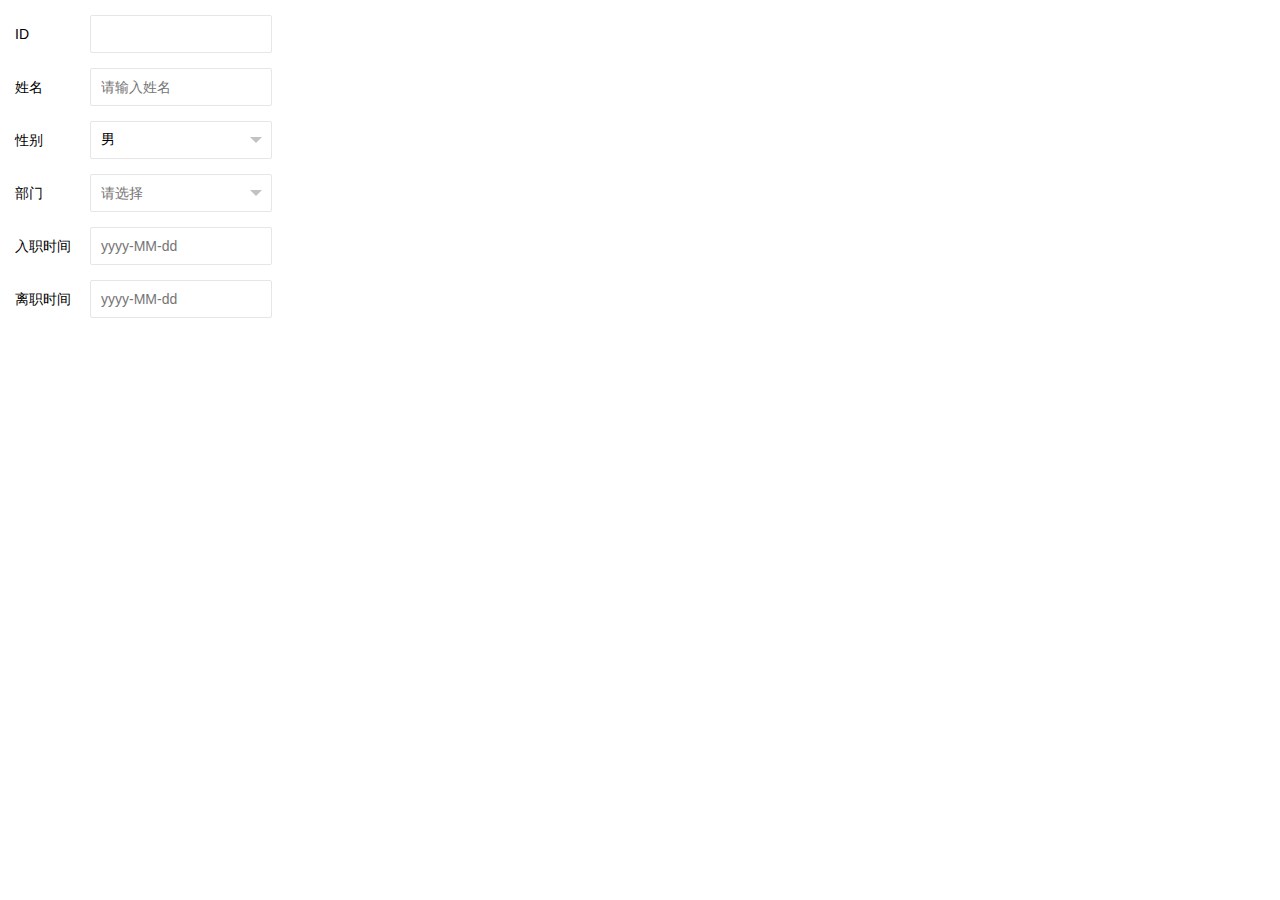
<file: html/iframes/company/check-layer.html>
<!DOCTYPE html>
<html lang="en">
    <head>
        <meta charset="UTF-8">
        <meta name="viewport" content="width=device-width, initial-scale=1.0">
        <meta http-equiv="X-UA-Compatible" content="ie=edge">
        <title>查看弹窗</title>
        <link rel="stylesheet" href="../../../resource/css/reset.css">
        <link rel="stylesheet" href="../../../resource/layui/css/layui.css" media="all">
        <link rel="stylesheet" href="../../../resource/css/company/check-layer.css">
    </head>
    <body>
        <div class="check-panl">
            <ul class="person-detail">
                <li class="person-id">
                    <div class="text-box">
                        <label class="layui-form-label">ID</label>
                        <div class="layui-input-block">
                          <input type="text" name="id" lay-verify="title" autocomplete="off" class="layui-input person-id">
                        </div>
                    </div>
                </li>
                <li class="person-name">
                    <div class="text-box">
                        <label class="layui-form-label">姓名</label>
                        <div class="layui-input-block">
                          <input type="text" name="personName" lay-verify="required" autocomplete="off" class="layui-input person-name" placeholder="请输入姓名" disabled>
                        </div>
                    </div>
                </li>
                <li class="person-sex">
                    <form class="layui-form" action="">
                        <div class="layui-form-item text-box">
                            <label class="layui-form-label">性别</label>
                            <div class="layui-input-block">
                                <select name="interest" lay-filter="aihao">
                                    <option value="0">男</option>
                                    <option value="1">女</option>
                                </select>
                            </div>
                        </div>
                    </form> 
                </li>
                <li class="person-deplt">
                    <form class="layui-form" action="">
                        <div class="layui-form-item text-box">
                            <label class="layui-form-label">部门</label>
                            <div class="layui-input-block">
                                <select name="interest" lay-filter="aihao" class="person-section">
                                    <option value=""></option>
                                    <option value="1">人事部</option>
                                    <option value="2">经理部</option>
                                    <option value="3">市场部</option>
                                    <option value="4">运营部</option>
                                    <option value="5">产品部</option>
                                    <option value="6">研发部</option>
                                </select>
                            </div>
                        </div>
                    </form>
                </li>
                <li class="person-inDate">
                    <div class="layui-form text-box">
                        <div class="layui-inline">
                            <label class="layui-form-label">入职时间</label>
                            <div class="layui-input-inline">
                                <input type="text" class="layui-input person-inTime" id="test1-1" placeholder="yyyy-MM-dd">
                            </div>
                        </div>
                    </div>
                </li>
                <li class="person-outDate">
                    <div class="layui-form text-box">
                        <div class="layui-inline">
                            <label class="layui-form-label">离职时间</label>
                            <div class="layui-input-inline">
                                <input type="text" class="layui-input person-outTime" id="test1-2" placeholder="yyyy-MM-dd">
                            </div>
                        </div>                    
                    </div>
                </li>
            </ul>
        </div>
    </body>
    <script type="text/javascript" src="../../../resource/js/jQuery/jquery.min.js"></script>
    <script type="text/javascript" src="../../../resource/layui/layui.js"></script>
    <script type="text/javascript" src="../../../resource/js/company/check-layer.js"></script>
</html>
</file>
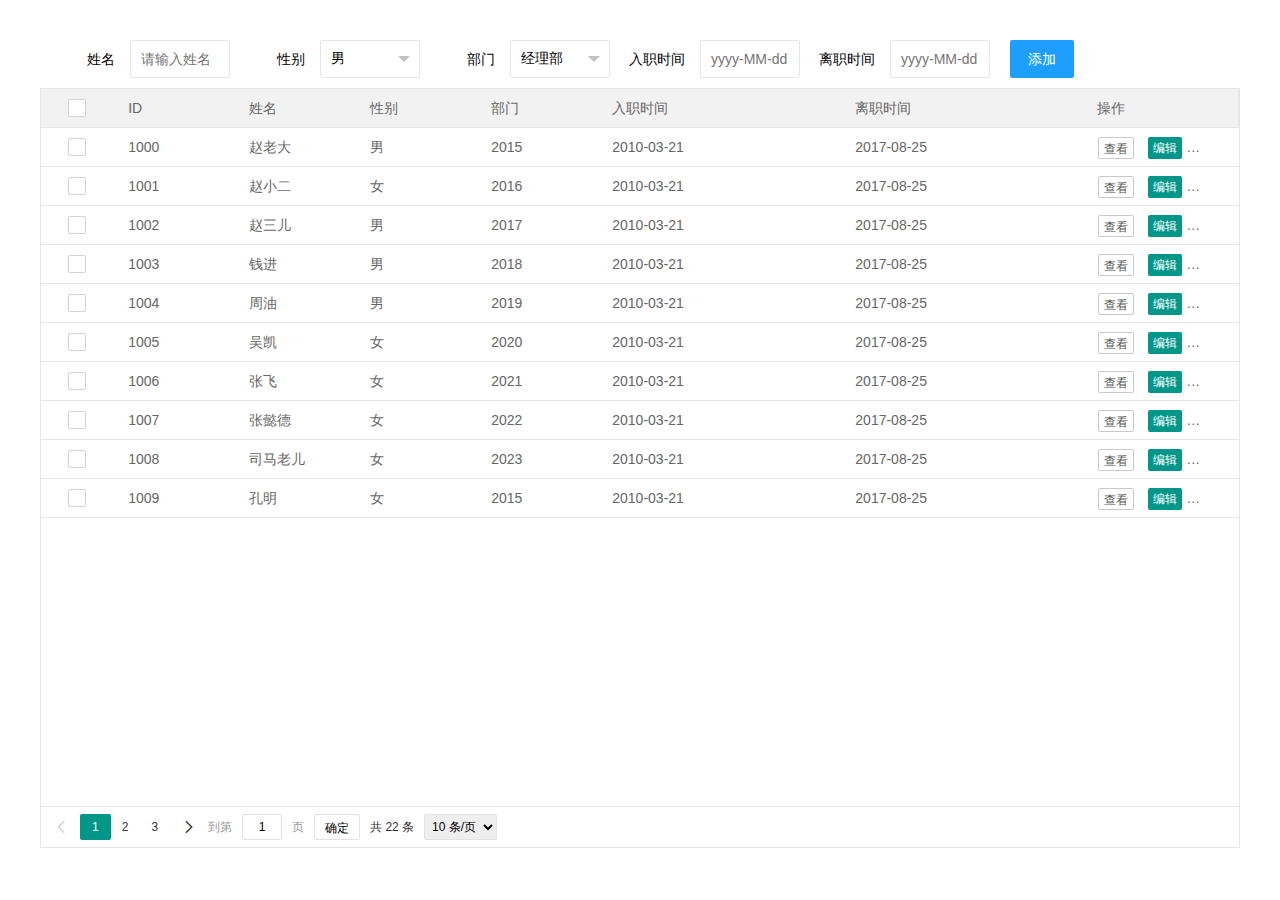
<file: html/iframes/company/workers.html>
<!DOCTYPE html>
<html lang="en">
    <head>
        <meta charset="UTF-8">
        <meta name="viewport" content="width=device-width, initial-scale=1.0">
        <meta http-equiv="X-UA-Compatible" content="ie=edge">
        <title>员工管理</title>
        <link rel="stylesheet" href="../../../resource/css/reset.css">
        <link rel="stylesheet" href="../../../resource/layui/css/layui.css" media="all">
        <link rel="stylesheet" href="../../../resource/css/company/workers.css">
        
    </head>
    <body>
        <div class="main">
            <!-- 顶部搜索和输入框 -->
            <div class="search-nav">
                <div class="layui-form">
                    <div class="text-box">
                        <label class="layui-form-label">姓名</label>
                        <div class="layui-input-block">
                          <input type="text" name="title" lay-verify="title" autocomplete="off" placeholder="请输入姓名" class="layui-input">
                        </div>
                    </div>
                    <div class="text-box">
                        <label class="layui-form-label">性别</label>
                        <div class="layui-input-block">
                            <select name="interest" lay-filter="aihao">
                                <option value="0">男</option>
                                <option value="1">女</option>
                            </select>
                        </div>
                    </div>                    
                    <div class="text-box">
                        <label class="layui-form-label">部门</label>
                        <div class="layui-input-block">
                            <select name="interest" lay-filter="aihao">
                                <option value=""></option>
                                <option value="0">人事部</option>
                                <option value="1" selected="">经理部</option>
                                <option value="2">市场部</option>
                                <option value="3">运营部</option>
                                <option value="4">产品部</option>
                                <option value="5">研发部</option>
                            </select>
                        </div>
                    </div>
                    <div class="text-box">
                      <div class="layui-inline">
                        <label class="layui-form-label">入职时间</label>
                        <div class="layui-input-inline">
                          <input type="text" class="layui-input" id="test1-1" placeholder="yyyy-MM-dd">
                        </div>
                      </div>
                    </div>
                    <div class="text-box">
                        <div class="layui-inline">
                            <label class="layui-form-label">离职时间</label>
                            <div class="layui-input-inline">
                                <input type="text" class="layui-input" id="test1-2" placeholder="yyyy-MM-dd">
                            </div>
                        </div>                    
                    </div>
                </div>
                <button class="layui-btn layui-btn-normal text-box">添加</button>         
            </div>
            <!-- 下面的内容，数据表格 -->
            <div class="table-box">
                <table class="layui-hide" id="test" lay-filter="demo"></table>
            </div>
        </div>
    </body>
    <script type="text/javascript" src="../../../resource/js/jQuery/jquery.min.js"></script>
    <script type="text/javascript" src="../../../resource/layui/layui.js"></script>
    <script type="text/javascript" src="../../../resource/js/company/workers.js"></script>
	<script type="text/html" id="titleTpr">
        <a class="layui-btn layui-btn-primary layui-btn-xs" lay-event="detail">查看</a>
        <a class="layui-btn layui-btn-xs" lay-event="edit">编辑</a>
        <a class="layui-btn layui-btn-danger layui-btn-xs" lay-event="del">删除</a>
	</script> 
</html>
</file>
<file: resource/layui/css/layui.css>
/** layui-v2.3.0 MIT License By https://www.layui.com */
 .layui-inline,img{display:inline-block;vertical-align:middle}.layui-rate,li{list-style:none}h1,h2,h3,h4,h5,h6{font-weight:400}.layui-edge,.layui-header,.layui-inline,.layui-main{position:relative}.layui-btn,.layui-edge,.layui-inline,img{vertical-align:middle}.layui-btn,.layui-disabled,.layui-icon,.layui-unselect{-webkit-user-select:none;-ms-user-select:none;-moz-user-select:none}blockquote,body,button,dd,div,dl,dt,form,h1,h2,h3,h4,h5,h6,input,li,ol,p,pre,td,textarea,th,ul{margin:0;padding:0;-webkit-tap-highlight-color:rgba(0,0,0,0)}a:active,a:hover{outline:0}img{border:none}table{border-collapse:collapse;border-spacing:0}h4,h5,h6{font-size:100%}button,input,optgroup,option,select,textarea{font-family:inherit;font-size:inherit;font-style:inherit;font-weight:inherit;outline:0}pre{white-space:pre-wrap;white-space:-moz-pre-wrap;white-space:-pre-wrap;white-space:-o-pre-wrap;word-wrap:break-word}body{line-height:24px;font:14px Helvetica Neue,Helvetica,PingFang SC,\5FAE\8F6F\96C5\9ED1,Tahoma,Arial,sans-serif}hr{height:1px;margin:10px 0;border:0;clear:both}a{color:#333;text-decoration:none}a:hover{color:#777}a cite{font-style:normal;*cursor:pointer}.layui-border-box,.layui-border-box *{box-sizing:border-box}.layui-box,.layui-box *{box-sizing:content-box}.layui-clear{clear:both;*zoom:1}.layui-clear:after{content:'\20';clear:both;*zoom:1;display:block;height:0}.layui-inline{*display:inline;*zoom:1}.layui-edge{display:inline-block;width:0;height:0;border-width:6px;border-style:dashed;border-color:transparent;overflow:hidden}.layui-edge-top{top:-4px;border-bottom-color:#999;border-bottom-style:solid}.layui-edge-right{border-left-color:#999;border-left-style:solid}.layui-edge-bottom{top:2px;border-top-color:#999;border-top-style:solid}.layui-edge-left{border-right-color:#999;border-right-style:solid}.layui-elip{text-overflow:ellipsis;overflow:hidden;white-space:nowrap}.layui-disabled,.layui-disabled:hover{color:#d2d2d2!important;cursor:not-allowed!important}.layui-circle{border-radius:100%}.layui-show{display:block!important}.layui-hide{display:none!important}@font-face{font-family:layui-icon;src:url(../font/iconfont.eot?v=230);src:url(../font/iconfont.eot?v=230#iefix) format('embedded-opentype'),url(../font/iconfont.svg?v=230#iconfont) format('svg'),url(../font/iconfont.woff?v=230) format('woff'),url(../font/iconfont.ttf?v=230) format('truetype')}.layui-icon{font-family:layui-icon!important;font-size:16px;font-style:normal;-webkit-font-smoothing:antialiased;-moz-osx-font-smoothing:grayscale}.layui-icon-reply-fill:before{content:"\e611"}.layui-icon-set-fill:before{content:"\e614"}.layui-icon-menu-fill:before{content:"\e60f"}.layui-icon-search:before{content:"\e615"}.layui-icon-share:before{content:"\e641"}.layui-icon-set-sm:before{content:"\e620"}.layui-icon-engine:before{content:"\e628"}.layui-icon-close:before{content:"\1006"}.layui-icon-close-fill:before{content:"\1007"}.layui-icon-chart-screen:before{content:"\e629"}.layui-icon-star:before{content:"\e600"}.layui-icon-circle-dot:before{content:"\e617"}.layui-icon-chat:before{content:"\e606"}.layui-icon-release:before{content:"\e609"}.layui-icon-list:before{content:"\e60a"}.layui-icon-chart:before{content:"\e62c"}.layui-icon-ok-circle:before{content:"\1005"}.layui-icon-layim-theme:before{content:"\e61b"}.layui-icon-table:before{content:"\e62d"}.layui-icon-right:before{content:"\e602"}.layui-icon-left:before{content:"\e603"}.layui-icon-cart-simple:before{content:"\e698"}.layui-icon-face-cry:before{content:"\e69c"}.layui-icon-face-smile:before{content:"\e6af"}.layui-icon-survey:before{content:"\e6b2"}.layui-icon-tree:before{content:"\e62e"}.layui-icon-upload-circle:before{content:"\e62f"}.layui-icon-add-circle:before{content:"\e61f"}.layui-icon-download-circle:before{content:"\e601"}.layui-icon-templeate-1:before{content:"\e630"}.layui-icon-util:before{content:"\e631"}.layui-icon-face-surprised:before{content:"\e664"}.layui-icon-edit:before{content:"\e642"}.layui-icon-speaker:before{content:"\e645"}.layui-icon-down:before{content:"\e61a"}.layui-icon-file:before{content:"\e621"}.layui-icon-layouts:before{content:"\e632"}.layui-icon-rate-half:before{content:"\e6c9"}.layui-icon-add-circle-fine:before{content:"\e608"}.layui-icon-prev-circle:before{content:"\e633"}.layui-icon-read:before{content:"\e705"}.layui-icon-404:before{content:"\e61c"}.layui-icon-carousel:before{content:"\e634"}.layui-icon-help:before{content:"\e607"}.layui-icon-code-circle:before{content:"\e635"}.layui-icon-water:before{content:"\e636"}.layui-icon-username:before{content:"\e66f"}.layui-icon-find-fill:before{content:"\e670"}.layui-icon-about:before{content:"\e60b"}.layui-icon-location:before{content:"\e715"}.layui-icon-up:before{content:"\e619"}.layui-icon-pause:before{content:"\e651"}.layui-icon-date:before{content:"\e637"}.layui-icon-layim-uploadfile:before{content:"\e61d"}.layui-icon-delete:before{content:"\e640"}.layui-icon-play:before{content:"\e652"}.layui-icon-top:before{content:"\e604"}.layui-icon-friends:before{content:"\e612"}.layui-icon-refresh-3:before{content:"\e9aa"}.layui-icon-ok:before{content:"\e605"}.layui-icon-layer:before{content:"\e638"}.layui-icon-face-smile-fine:before{content:"\e60c"}.layui-icon-dollar:before{content:"\e659"}.layui-icon-group:before{content:"\e613"}.layui-icon-layim-download:before{content:"\e61e"}.layui-icon-picture-fine:before{content:"\e60d"}.layui-icon-link:before{content:"\e64c"}.layui-icon-diamond:before{content:"\e735"}.layui-icon-log:before{content:"\e60e"}.layui-icon-rate-solid:before{content:"\e67a"}.layui-icon-fonts-del:before{content:"\e64f"}.layui-icon-unlink:before{content:"\e64d"}.layui-icon-fonts-clear:before{content:"\e639"}.layui-icon-triangle-r:before{content:"\e623"}.layui-icon-circle:before{content:"\e63f"}.layui-icon-radio:before{content:"\e643"}.layui-icon-align-center:before{content:"\e647"}.layui-icon-align-right:before{content:"\e648"}.layui-icon-align-left:before{content:"\e649"}.layui-icon-loading-1:before{content:"\e63e"}.layui-icon-return:before{content:"\e65c"}.layui-icon-fonts-strong:before{content:"\e62b"}.layui-icon-upload:before{content:"\e67c"}.layui-icon-dialogue:before{content:"\e63a"}.layui-icon-video:before{content:"\e6ed"}.layui-icon-headset:before{content:"\e6fc"}.layui-icon-cellphone-fine:before{content:"\e63b"}.layui-icon-add-1:before{content:"\e654"}.layui-icon-face-smile-b:before{content:"\e650"}.layui-icon-fonts-html:before{content:"\e64b"}.layui-icon-form:before{content:"\e63c"}.layui-icon-cart:before{content:"\e657"}.layui-icon-camera-fill:before{content:"\e65d"}.layui-icon-tabs:before{content:"\e62a"}.layui-icon-fonts-code:before{content:"\e64e"}.layui-icon-fire:before{content:"\e756"}.layui-icon-set:before{content:"\e716"}.layui-icon-fonts-u:before{content:"\e646"}.layui-icon-triangle-d:before{content:"\e625"}.layui-icon-tips:before{content:"\e702"}.layui-icon-picture:before{content:"\e64a"}.layui-icon-more-vertical:before{content:"\e671"}.layui-icon-flag:before{content:"\e66c"}.layui-icon-loading:before{content:"\e63d"}.layui-icon-fonts-i:before{content:"\e644"}.layui-icon-refresh-1:before{content:"\e666"}.layui-icon-rmb:before{content:"\e65e"}.layui-icon-home:before{content:"\e68e"}.layui-icon-user:before{content:"\e770"}.layui-icon-notice:before{content:"\e667"}.layui-icon-login-weibo:before{content:"\e675"}.layui-icon-voice:before{content:"\e688"}.layui-icon-upload-drag:before{content:"\e681"}.layui-icon-login-qq:before{content:"\e676"}.layui-icon-snowflake:before{content:"\e6b1"}.layui-icon-file-b:before{content:"\e655"}.layui-icon-template:before{content:"\e663"}.layui-icon-auz:before{content:"\e672"}.layui-icon-console:before{content:"\e665"}.layui-icon-app:before{content:"\e653"}.layui-icon-prev:before{content:"\e65a"}.layui-icon-website:before{content:"\e7ae"}.layui-icon-next:before{content:"\e65b"}.layui-icon-component:before{content:"\e857"}.layui-icon-more:before{content:"\e65f"}.layui-icon-login-wechat:before{content:"\e677"}.layui-icon-shrink-right:before{content:"\e668"}.layui-icon-spread-left:before{content:"\e66b"}.layui-icon-camera:before{content:"\e660"}.layui-icon-note:before{content:"\e66e"}.layui-icon-refresh:before{content:"\e669"}.layui-icon-female:before{content:"\e661"}.layui-icon-male:before{content:"\e662"}.layui-icon-password:before{content:"\e673"}.layui-icon-senior:before{content:"\e674"}.layui-icon-theme:before{content:"\e66a"}.layui-icon-tread:before{content:"\e6c5"}.layui-icon-praise:before{content:"\e6c6"}.layui-icon-star-fill:before{content:"\e658"}.layui-icon-rate:before{content:"\e67b"}.layui-icon-template-1:before{content:"\e656"}.layui-icon-vercode:before{content:"\e679"}.layui-icon-cellphone:before{content:"\e678"}.layui-icon-screen-full:before{content:"\e622"}.layui-icon-screen-restore:before{content:"\e758"}.layui-main{width:1140px;margin:0 auto}.layui-header{z-index:1000;height:60px}.layui-header a:hover{transition:all .5s;-webkit-transition:all .5s}.layui-side{position:fixed;left:0;top:0;bottom:0;z-index:999;width:200px;overflow-x:hidden}.layui-side-scroll{position:relative;width:220px;height:100%;overflow-x:hidden}.layui-body{position:absolute;left:200px;right:0;top:0;bottom:0;z-index:998;width:auto;overflow:hidden;overflow-y:auto;box-sizing:border-box}.layui-layout-body{overflow:hidden}.layui-layout-admin .layui-header{background-color:#23262E}.layui-layout-admin .layui-side{top:60px;width:200px;overflow-x:hidden}.layui-layout-admin .layui-body{top:60px;bottom:44px}.layui-layout-admin .layui-main{width:auto;margin:0 15px}.layui-layout-admin .layui-footer{position:fixed;left:200px;right:0;bottom:0;height:44px;line-height:44px;padding:0 15px;background-color:#eee}.layui-layout-admin .layui-logo{position:absolute;left:0;top:0;width:200px;height:100%;line-height:60px;text-align:center;color:#009688;font-size:16px}.layui-layout-admin .layui-header .layui-nav{background:0 0}.layui-layout-left{position:absolute!important;left:200px;top:0}.layui-layout-right{position:absolute!important;right:0;top:0}.layui-container{position:relative;margin:0 auto;padding:0 15px;box-sizing:border-box}.layui-fluid{position:relative;margin:0 auto;padding:0 15px}.layui-row:after,.layui-row:before{content:'';display:block;clear:both}.layui-col-lg1,.layui-col-lg10,.layui-col-lg11,.layui-col-lg12,.layui-col-lg2,.layui-col-lg3,.layui-col-lg4,.layui-col-lg5,.layui-col-lg6,.layui-col-lg7,.layui-col-lg8,.layui-col-lg9,.layui-col-md1,.layui-col-md10,.layui-col-md11,.layui-col-md12,.layui-col-md2,.layui-col-md3,.layui-col-md4,.layui-col-md5,.layui-col-md6,.layui-col-md7,.layui-col-md8,.layui-col-md9,.layui-col-sm1,.layui-col-sm10,.layui-col-sm11,.layui-col-sm12,.layui-col-sm2,.layui-col-sm3,.layui-col-sm4,.layui-col-sm5,.layui-col-sm6,.layui-col-sm7,.layui-col-sm8,.layui-col-sm9,.layui-col-xs1,.layui-col-xs10,.layui-col-xs11,.layui-col-xs12,.layui-col-xs2,.layui-col-xs3,.layui-col-xs4,.layui-col-xs5,.layui-col-xs6,.layui-col-xs7,.layui-col-xs8,.layui-col-xs9{position:relative;display:block;box-sizing:border-box}.layui-col-xs1,.layui-col-xs10,.layui-col-xs11,.layui-col-xs12,.layui-col-xs2,.layui-col-xs3,.layui-col-xs4,.layui-col-xs5,.layui-col-xs6,.layui-col-xs7,.layui-col-xs8,.layui-col-xs9{float:left}.layui-col-xs1{width:8.33333333%}.layui-col-xs2{width:16.66666667%}.layui-col-xs3{width:25%}.layui-col-xs4{width:33.33333333%}.layui-col-xs5{width:41.66666667%}.layui-col-xs6{width:50%}.layui-col-xs7{width:58.33333333%}.layui-col-xs8{width:66.66666667%}.layui-col-xs9{width:75%}.layui-col-xs10{width:83.33333333%}.layui-col-xs11{width:91.66666667%}.layui-col-xs12{width:100%}.layui-col-xs-offset1{margin-left:8.33333333%}.layui-col-xs-offset2{margin-left:16.66666667%}.layui-col-xs-offset3{margin-left:25%}.layui-col-xs-offset4{margin-left:33.33333333%}.layui-col-xs-offset5{margin-left:41.66666667%}.layui-col-xs-offset6{margin-left:50%}.layui-col-xs-offset7{margin-left:58.33333333%}.layui-col-xs-offset8{margin-left:66.66666667%}.layui-col-xs-offset9{margin-left:75%}.layui-col-xs-offset10{margin-left:83.33333333%}.layui-col-xs-offset11{margin-left:91.66666667%}.layui-col-xs-offset12{margin-left:100%}@media screen and (max-width:768px){.layui-hide-xs{display:none!important}.layui-show-xs-block{display:block!important}.layui-show-xs-inline{display:inline!important}.layui-show-xs-inline-block{display:inline-block!important}}@media screen and (min-width:768px){.layui-container{width:750px}.layui-hide-sm{display:none!important}.layui-show-sm-block{display:block!important}.layui-show-sm-inline{display:inline!important}.layui-show-sm-inline-block{display:inline-block!important}.layui-col-sm1,.layui-col-sm10,.layui-col-sm11,.layui-col-sm12,.layui-col-sm2,.layui-col-sm3,.layui-col-sm4,.layui-col-sm5,.layui-col-sm6,.layui-col-sm7,.layui-col-sm8,.layui-col-sm9{float:left}.layui-col-sm1{width:8.33333333%}.layui-col-sm2{width:16.66666667%}.layui-col-sm3{width:25%}.layui-col-sm4{width:33.33333333%}.layui-col-sm5{width:41.66666667%}.layui-col-sm6{width:50%}.layui-col-sm7{width:58.33333333%}.layui-col-sm8{width:66.66666667%}.layui-col-sm9{width:75%}.layui-col-sm10{width:83.33333333%}.layui-col-sm11{width:91.66666667%}.layui-col-sm12{width:100%}.layui-col-sm-offset1{margin-left:8.33333333%}.layui-col-sm-offset2{margin-left:16.66666667%}.layui-col-sm-offset3{margin-left:25%}.layui-col-sm-offset4{margin-left:33.33333333%}.layui-col-sm-offset5{margin-left:41.66666667%}.layui-col-sm-offset6{margin-left:50%}.layui-col-sm-offset7{margin-left:58.33333333%}.layui-col-sm-offset8{margin-left:66.66666667%}.layui-col-sm-offset9{margin-left:75%}.layui-col-sm-offset10{margin-left:83.33333333%}.layui-col-sm-offset11{margin-left:91.66666667%}.layui-col-sm-offset12{margin-left:100%}}@media screen and (min-width:992px){.layui-container{width:970px}.layui-hide-md{display:none!important}.layui-show-md-block{display:block!important}.layui-show-md-inline{display:inline!important}.layui-show-md-inline-block{display:inline-block!important}.layui-col-md1,.layui-col-md10,.layui-col-md11,.layui-col-md12,.layui-col-md2,.layui-col-md3,.layui-col-md4,.layui-col-md5,.layui-col-md6,.layui-col-md7,.layui-col-md8,.layui-col-md9{float:left}.layui-col-md1{width:8.33333333%}.layui-col-md2{width:16.66666667%}.layui-col-md3{width:25%}.layui-col-md4{width:33.33333333%}.layui-col-md5{width:41.66666667%}.layui-col-md6{width:50%}.layui-col-md7{width:58.33333333%}.layui-col-md8{width:66.66666667%}.layui-col-md9{width:75%}.layui-col-md10{width:83.33333333%}.layui-col-md11{width:91.66666667%}.layui-col-md12{width:100%}.layui-col-md-offset1{margin-left:8.33333333%}.layui-col-md-offset2{margin-left:16.66666667%}.layui-col-md-offset3{margin-left:25%}.layui-col-md-offset4{margin-left:33.33333333%}.layui-col-md-offset5{margin-left:41.66666667%}.layui-col-md-offset6{margin-left:50%}.layui-col-md-offset7{margin-left:58.33333333%}.layui-col-md-offset8{margin-left:66.66666667%}.layui-col-md-offset9{margin-left:75%}.layui-col-md-offset10{margin-left:83.33333333%}.layui-col-md-offset11{margin-left:91.66666667%}.layui-col-md-offset12{margin-left:100%}}@media screen and (min-width:1200px){.layui-container{width:1170px}.layui-hide-lg{display:none!important}.layui-show-lg-block{display:block!important}.layui-show-lg-inline{display:inline!important}.layui-show-lg-inline-block{display:inline-block!important}.layui-col-lg1,.layui-col-lg10,.layui-col-lg11,.layui-col-lg12,.layui-col-lg2,.layui-col-lg3,.layui-col-lg4,.layui-col-lg5,.layui-col-lg6,.layui-col-lg7,.layui-col-lg8,.layui-col-lg9{float:left}.layui-col-lg1{width:8.33333333%}.layui-col-lg2{width:16.66666667%}.layui-col-lg3{width:25%}.layui-col-lg4{width:33.33333333%}.layui-col-lg5{width:41.66666667%}.layui-col-lg6{width:50%}.layui-col-lg7{width:58.33333333%}.layui-col-lg8{width:66.66666667%}.layui-col-lg9{width:75%}.layui-col-lg10{width:83.33333333%}.layui-col-lg11{width:91.66666667%}.layui-col-lg12{width:100%}.layui-col-lg-offset1{margin-left:8.33333333%}.layui-col-lg-offset2{margin-left:16.66666667%}.layui-col-lg-offset3{margin-left:25%}.layui-col-lg-offset4{margin-left:33.33333333%}.layui-col-lg-offset5{margin-left:41.66666667%}.layui-col-lg-offset6{margin-left:50%}.layui-col-lg-offset7{margin-left:58.33333333%}.layui-col-lg-offset8{margin-left:66.66666667%}.layui-col-lg-offset9{margin-left:75%}.layui-col-lg-offset10{margin-left:83.33333333%}.layui-col-lg-offset11{margin-left:91.66666667%}.layui-col-lg-offset12{margin-left:100%}}.layui-col-space1{margin:-.5px}.layui-col-space1>*{padding:.5px}.layui-col-space3{margin:-1.5px}.layui-col-space3>*{padding:1.5px}.layui-col-space5{margin:-2.5px}.layui-col-space5>*{padding:2.5px}.layui-col-space8{margin:-3.5px}.layui-col-space8>*{padding:3.5px}.layui-col-space10{margin:-5px}.layui-col-space10>*{padding:5px}.layui-col-space12{margin:-6px}.layui-col-space12>*{padding:6px}.layui-col-space15{margin:-7.5px}.layui-col-space15>*{padding:7.5px}.layui-col-space18{margin:-9px}.layui-col-space18>*{padding:9px}.layui-col-space20{margin:-10px}.layui-col-space20>*{padding:10px}.layui-col-space22{margin:-11px}.layui-col-space22>*{padding:11px}.layui-col-space25{margin:-12.5px}.layui-col-space25>*{padding:12.5px}.layui-col-space30{margin:-15px}.layui-col-space30>*{padding:15px}.layui-btn,.layui-input,.layui-select,.layui-textarea,.layui-upload-button{outline:0;-webkit-appearance:none;transition:all .3s;-webkit-transition:all .3s;box-sizing:border-box}.layui-elem-quote{margin-bottom:10px;padding:15px;line-height:22px;border-left:5px solid #009688;border-radius:0 2px 2px 0;background-color:#f2f2f2}.layui-quote-nm{border-style:solid;border-width:1px 1px 1px 5px;background:0 0}.layui-elem-field{margin-bottom:10px;padding:0;border-width:1px;border-style:solid}.layui-elem-field legend{margin-left:20px;padding:0 10px;font-size:20px;font-weight:300}.layui-field-title{margin:10px 0 20px;border-width:1px 0 0}.layui-field-box{padding:10px 15px}.layui-field-title .layui-field-box{padding:10px 0}.layui-progress{position:relative;height:6px;border-radius:20px;background-color:#e2e2e2}.layui-progress-bar{position:absolute;left:0;top:0;width:0;max-width:100%;height:6px;border-radius:20px;text-align:right;background-color:#5FB878;transition:all .3s;-webkit-transition:all .3s}.layui-progress-big,.layui-progress-big .layui-progress-bar{height:18px;line-height:18px}.layui-progress-text{position:relative;top:-20px;line-height:18px;font-size:12px;color:#666}.layui-progress-big .layui-progress-text{position:static;padding:0 10px;color:#fff}.layui-collapse{border-width:1px;border-style:solid;border-radius:2px}.layui-colla-content,.layui-colla-item{border-top-width:1px;border-top-style:solid}.layui-colla-item:first-child{border-top:none}.layui-colla-title{position:relative;height:42px;line-height:42px;padding:0 15px 0 35px;color:#333;background-color:#f2f2f2;cursor:pointer;font-size:14px;overflow:hidden}.layui-colla-content{display:none;padding:10px 15px;line-height:22px;color:#666}.layui-colla-icon{position:absolute;left:15px;top:0;font-size:14px}.layui-card-body,.layui-card-header,.layui-form-label,.layui-form-mid,.layui-form-select,.layui-input-block,.layui-input-inline,.layui-textarea{position:relative}.layui-card{margin-bottom:15px;border-radius:2px;background-color:#fff;box-shadow:0 1px 2px 0 rgba(0,0,0,.05)}.layui-card:last-child{margin-bottom:0}.layui-card-header{height:42px;line-height:42px;padding:0 15px;border-bottom:1px solid #f6f6f6;color:#333;border-radius:2px 2px 0 0;font-size:14px}.layui-bg-black,.layui-bg-blue,.layui-bg-cyan,.layui-bg-green,.layui-bg-orange,.layui-bg-red{color:#fff!important}.layui-card-body{padding:10px 15px;line-height:24px}.layui-card-body[pad15]{padding:15px}.layui-card-body[pad20]{padding:20px}.layui-card-body .layui-table{margin:5px 0}.layui-card .layui-tab{margin:0}.layui-panel-window{position:relative;padding:15px;border-radius:0;border-top:5px solid #E6E6E6;background-color:#fff}.layui-bg-red{background-color:#FF5722!important}.layui-bg-orange{background-color:#FFB800!important}.layui-bg-green{background-color:#009688!important}.layui-bg-cyan{background-color:#2F4056!important}.layui-bg-blue{background-color:#1E9FFF!important}.layui-bg-black{background-color:#393D49!important}.layui-bg-gray{background-color:#eee!important;color:#666!important}.layui-badge-rim,.layui-colla-content,.layui-colla-item,.layui-collapse,.layui-elem-field,.layui-form-pane .layui-form-item[pane],.layui-form-pane .layui-form-label,.layui-input,.layui-layedit,.layui-layedit-tool,.layui-quote-nm,.layui-select,.layui-tab-bar,.layui-tab-card,.layui-tab-title,.layui-tab-title .layui-this:after,.layui-textarea{border-color:#e6e6e6}.layui-timeline-item:before,hr{background-color:#e6e6e6}.layui-text{line-height:22px;font-size:14px;color:#666}.layui-text h1,.layui-text h2,.layui-text h3{font-weight:500;color:#333}.layui-text h1{font-size:30px}.layui-text h2{font-size:24px}.layui-text h3{font-size:18px}.layui-text a:not(.layui-btn){color:#01AAED}.layui-text a:not(.layui-btn):hover{text-decoration:underline}.layui-text ul{padding:5px 0 5px 15px}.layui-text ul li{margin-top:5px;list-style-type:disc}.layui-text em,.layui-word-aux{color:#999!important;padding:0 5px!important}.layui-btn{display:inline-block;height:38px;line-height:38px;padding:0 18px;background-color:#009688;color:#fff;white-space:nowrap;text-align:center;font-size:14px;border:none;border-radius:2px;cursor:pointer}.layui-btn:hover{opacity:.8;filter:alpha(opacity=80);color:#fff}.layui-btn:active{opacity:1;filter:alpha(opacity=100)}.layui-btn+.layui-btn{margin-left:10px}.layui-btn-container{font-size:0}.layui-btn-container .layui-btn{margin-right:10px;margin-bottom:10px}.layui-btn-container .layui-btn+.layui-btn{margin-left:0}.layui-table .layui-btn-container .layui-btn{margin-bottom:9px}.layui-btn-radius{border-radius:100px}.layui-btn .layui-icon{margin-right:3px;font-size:18px;vertical-align:bottom;vertical-align:middle\9}.layui-btn-primary{border:1px solid #C9C9C9;background-color:#fff;color:#555}.layui-btn-primary:hover{border-color:#009688;color:#333}.layui-btn-normal{background-color:#1E9FFF}.layui-btn-warm{background-color:#FFB800}.layui-btn-danger{background-color:#FF5722}.layui-btn-disabled,.layui-btn-disabled:active,.layui-btn-disabled:hover{border:1px solid #e6e6e6;background-color:#FBFBFB;color:#C9C9C9;cursor:not-allowed;opacity:1}.layui-btn-lg{height:44px;line-height:44px;padding:0 25px;font-size:16px}.layui-btn-sm{height:30px;line-height:30px;padding:0 10px;font-size:12px}.layui-btn-sm i{font-size:16px!important}.layui-btn-xs{height:22px;line-height:22px;padding:0 5px;font-size:12px}.layui-btn-xs i{font-size:14px!important}.layui-btn-group{display:inline-block;vertical-align:middle;font-size:0}.layui-btn-group .layui-btn{margin-left:0!important;margin-right:0!important;border-left:1px solid rgba(255,255,255,.5);border-radius:0}.layui-btn-group .layui-btn-primary{border-left:none}.layui-btn-group .layui-btn-primary:hover{border-color:#C9C9C9;color:#009688}.layui-btn-group .layui-btn:first-child{border-left:none;border-radius:2px 0 0 2px}.layui-btn-group .layui-btn-primary:first-child{border-left:1px solid #c9c9c9}.layui-btn-group .layui-btn:last-child{border-radius:0 2px 2px 0}.layui-btn-group .layui-btn+.layui-btn{margin-left:0}.layui-btn-group+.layui-btn-group{margin-left:10px}.layui-btn-fluid{width:100%}.layui-input,.layui-select,.layui-textarea{height:38px;line-height:1.3;line-height:38px\9;border-width:1px;border-style:solid;background-color:#fff;border-radius:2px}.layui-input::-webkit-input-placeholder,.layui-select::-webkit-input-placeholder,.layui-textarea::-webkit-input-placeholder{line-height:1.3}.layui-input,.layui-textarea{display:block;width:100%;padding-left:10px}.layui-input:hover,.layui-textarea:hover{border-color:#D2D2D2!important}.layui-input:focus,.layui-textarea:focus{border-color:#C9C9C9!important}.layui-textarea{min-height:100px;height:auto;line-height:20px;padding:6px 10px;resize:vertical}.layui-select{padding:0 10px}.layui-form input[type=checkbox],.layui-form input[type=radio],.layui-form select{display:none}.layui-form [lay-ignore]{display:initial}.layui-form-item{margin-bottom:15px;clear:both;*zoom:1}.layui-form-item:after{content:'\20';clear:both;*zoom:1;display:block;height:0}.layui-form-label{float:left;display:block;padding:9px 15px;width:80px;font-weight:400;line-height:20px;text-align:right}.layui-form-label-col{display:block;float:none;padding:9px 0;line-height:20px;text-align:left}.layui-form-item .layui-inline{margin-bottom:5px;margin-right:10px}.layui-input-block{margin-left:110px;min-height:36px}.layui-input-inline{display:inline-block;vertical-align:middle}.layui-form-item .layui-input-inline{float:left;width:190px;margin-right:10px}.layui-form-text .layui-input-inline{width:auto}.layui-form-mid{float:left;display:block;padding:9px 0!important;line-height:20px;margin-right:10px}.layui-form-danger+.layui-form-select .layui-input,.layui-form-danger:focus{border-color:#FF5722!important}.layui-form-select .layui-input{padding-right:30px;cursor:pointer}.layui-form-select .layui-edge{position:absolute;right:10px;top:50%;margin-top:-3px;cursor:pointer;border-width:6px;border-top-color:#c2c2c2;border-top-style:solid;transition:all .3s;-webkit-transition:all .3s}.layui-form-select dl{display:none;position:absolute;left:0;top:42px;padding:5px 0;z-index:999;min-width:100%;border:1px solid #d2d2d2;max-height:300px;overflow-y:auto;background-color:#fff;border-radius:2px;box-shadow:0 2px 4px rgba(0,0,0,.12);box-sizing:border-box}.layui-form-select dl dd,.layui-form-select dl dt{padding:0 10px;line-height:36px;white-space:nowrap;overflow:hidden;text-overflow:ellipsis}.layui-form-select dl dt{font-size:12px;color:#999}.layui-form-select dl dd{cursor:pointer}.layui-form-select dl dd:hover{background-color:#f2f2f2}.layui-form-select .layui-select-group dd{padding-left:20px}.layui-form-select dl dd.layui-select-tips{padding-left:10px!important;color:#999}.layui-form-select dl dd.layui-this{background-color:#5FB878;color:#fff}.layui-form-checkbox,.layui-form-select dl dd.layui-disabled{background-color:#fff}.layui-form-selected dl{display:block}.layui-form-checkbox,.layui-form-checkbox *,.layui-form-switch{display:inline-block;vertical-align:middle}.layui-form-selected .layui-edge{margin-top:-9px;-webkit-transform:rotate(180deg);transform:rotate(180deg);margin-top:-3px\9}:root .layui-form-selected .layui-edge{margin-top:-9px\0/IE9}.layui-form-selectup dl{top:auto;bottom:42px}.layui-select-none{margin:5px 0;text-align:center;color:#999}.layui-select-disabled .layui-disabled{border-color:#eee!important}.layui-select-disabled .layui-edge{border-top-color:#d2d2d2}.layui-form-checkbox{position:relative;height:30px;line-height:30px;margin-right:10px;padding-right:30px;cursor:pointer;font-size:0;-webkit-transition:.1s linear;transition:.1s linear;box-sizing:border-box}.layui-form-checkbox span{padding:0 10px;height:100%;font-size:14px;border-radius:2px 0 0 2px;background-color:#d2d2d2;color:#fff;overflow:hidden;white-space:nowrap;text-overflow:ellipsis}.layui-form-checkbox:hover span{background-color:#c2c2c2}.layui-form-checkbox i{position:absolute;right:0;top:0;width:30px;height:28px;border:1px solid #d2d2d2;border-left:none;border-radius:0 2px 2px 0;color:#fff;font-size:20px;text-align:center}.layui-form-checkbox:hover i{border-color:#c2c2c2;color:#c2c2c2}.layui-form-checked,.layui-form-checked:hover{border-color:#5FB878}.layui-form-checked span,.layui-form-checked:hover span{background-color:#5FB878}.layui-form-checked i,.layui-form-checked:hover i{color:#5FB878}.layui-form-item .layui-form-checkbox{margin-top:4px}.layui-form-checkbox[lay-skin=primary]{height:auto!important;line-height:normal!important;border:none!important;margin-right:0;padding-right:0;background:0 0}.layui-form-checkbox[lay-skin=primary] span{float:right;padding-right:15px;line-height:18px;background:0 0;color:#666}.layui-form-checkbox[lay-skin=primary] i{position:relative;top:0;width:16px;height:16px;line-height:16px;border:1px solid #d2d2d2;font-size:12px;border-radius:2px;background-color:#fff;-webkit-transition:.1s linear;transition:.1s linear}.layui-form-checkbox[lay-skin=primary]:hover i{border-color:#5FB878;color:#fff}.layui-form-checked[lay-skin=primary] i{border-color:#5FB878;background-color:#5FB878;color:#fff}.layui-checkbox-disbaled[lay-skin=primary] span{background:0 0!important;color:#c2c2c2}.layui-checkbox-disbaled[lay-skin=primary]:hover i{border-color:#d2d2d2}.layui-form-item .layui-form-checkbox[lay-skin=primary]{margin-top:10px}.layui-form-switch{position:relative;height:22px;line-height:22px;min-width:35px;padding:0 5px;margin-top:8px;border:1px solid #d2d2d2;border-radius:20px;cursor:pointer;background-color:#fff;-webkit-transition:.1s linear;transition:.1s linear}.layui-form-switch i{position:absolute;left:5px;top:3px;width:16px;height:16px;border-radius:20px;background-color:#d2d2d2;-webkit-transition:.1s linear;transition:.1s linear}.layui-form-switch em{position:relative;top:0;width:25px;margin-left:21px;padding:0!important;text-align:center!important;color:#999!important;font-style:normal!important;font-size:12px}.layui-form-onswitch{border-color:#5FB878;background-color:#5FB878}.layui-checkbox-disbaled,.layui-checkbox-disbaled i{border-color:#e2e2e2!important}.layui-form-onswitch i{left:100%;margin-left:-21px;background-color:#fff}.layui-form-onswitch em{margin-left:5px;margin-right:21px;color:#fff!important}.layui-checkbox-disbaled span{background-color:#e2e2e2!important}.layui-checkbox-disbaled:hover i{color:#fff!important}[lay-radio]{display:none}.layui-form-radio,.layui-form-radio *{display:inline-block;vertical-align:middle}.layui-form-radio{line-height:28px;margin:6px 10px 0 0;padding-right:10px;cursor:pointer;font-size:0}.layui-form-radio *{font-size:14px}.layui-form-radio>i{margin-right:8px;font-size:22px;color:#c2c2c2}.layui-form-radio>i:hover,.layui-form-radioed>i{color:#5FB878}.layui-radio-disbaled>i{color:#e2e2e2!important}.layui-form-pane .layui-form-label{width:110px;padding:8px 15px;height:38px;line-height:20px;border-width:1px;border-style:solid;border-radius:2px 0 0 2px;text-align:center;background-color:#FBFBFB;overflow:hidden;white-space:nowrap;text-overflow:ellipsis;box-sizing:border-box}.layui-form-pane .layui-input-inline{margin-left:-1px}.layui-form-pane .layui-input-block{margin-left:110px;left:-1px}.layui-form-pane .layui-input{border-radius:0 2px 2px 0}.layui-form-pane .layui-form-text .layui-form-label{float:none;width:100%;border-radius:2px;box-sizing:border-box;text-align:left}.layui-form-pane .layui-form-text .layui-input-inline{display:block;margin:0;top:-1px;clear:both}.layui-form-pane .layui-form-text .layui-input-block{margin:0;left:0;top:-1px}.layui-form-pane .layui-form-text .layui-textarea{min-height:100px;border-radius:0 0 2px 2px}.layui-form-pane .layui-form-checkbox{margin:4px 0 4px 10px}.layui-form-pane .layui-form-radio,.layui-form-pane .layui-form-switch{margin-top:6px;margin-left:10px}.layui-form-pane .layui-form-item[pane]{position:relative;border-width:1px;border-style:solid}.layui-form-pane .layui-form-item[pane] .layui-form-label{position:absolute;left:0;top:0;height:100%;border-width:0 1px 0 0}.layui-form-pane .layui-form-item[pane] .layui-input-inline{margin-left:110px}@media screen and (max-width:450px){.layui-form-item .layui-form-label{text-overflow:ellipsis;overflow:hidden;white-space:nowrap}.layui-form-item .layui-inline{display:block;margin-right:0;margin-bottom:20px;clear:both}.layui-form-item .layui-inline:after{content:'\20';clear:both;display:block;height:0}.layui-form-item .layui-input-inline{display:block;float:none;left:-3px;width:auto;margin:0 0 10px 112px}.layui-form-item .layui-input-inline+.layui-form-mid{margin-left:110px;top:-5px;padding:0}.layui-form-item .layui-form-checkbox{margin-right:5px;margin-bottom:5px}}.layui-layedit{border-width:1px;border-style:solid;border-radius:2px}.layui-layedit-tool{padding:3px 5px;border-bottom-width:1px;border-bottom-style:solid;font-size:0}.layedit-tool-fixed{position:fixed;top:0;border-top:1px solid #e2e2e2}.layui-layedit-tool .layedit-tool-mid,.layui-layedit-tool .layui-icon{display:inline-block;vertical-align:middle;text-align:center;font-size:14px}.layui-layedit-tool .layui-icon{position:relative;width:32px;height:30px;line-height:30px;margin:3px 5px;color:#777;cursor:pointer;border-radius:2px}.layui-layedit-tool .layui-icon:hover{color:#393D49}.layui-layedit-tool .layui-icon:active{color:#000}.layui-layedit-tool .layedit-tool-active{background-color:#e2e2e2;color:#000}.layui-layedit-tool .layui-disabled,.layui-layedit-tool .layui-disabled:hover{color:#d2d2d2;cursor:not-allowed}.layui-layedit-tool .layedit-tool-mid{width:1px;height:18px;margin:0 10px;background-color:#d2d2d2}.layedit-tool-html{width:50px!important;font-size:30px!important}.layedit-tool-b,.layedit-tool-code,.layedit-tool-help{font-size:16px!important}.layedit-tool-d,.layedit-tool-face,.layedit-tool-image,.layedit-tool-unlink{font-size:18px!important}.layedit-tool-image input{position:absolute;font-size:0;left:0;top:0;width:100%;height:100%;opacity:.01;filter:Alpha(opacity=1);cursor:pointer}.layui-layedit-iframe iframe{display:block;width:100%}#LAY_layedit_code{overflow:hidden}.layui-laypage{display:inline-block;*display:inline;*zoom:1;vertical-align:middle;margin:10px 0;font-size:0}.layui-laypage>a:first-child,.layui-laypage>a:first-child em{border-radius:2px 0 0 2px}.layui-laypage>a:last-child,.layui-laypage>a:last-child em{border-radius:0 2px 2px 0}.layui-laypage>:first-child{margin-left:0!important}.layui-laypage>:last-child{margin-right:0!important}.layui-laypage a,.layui-laypage button,.layui-laypage input,.layui-laypage select,.layui-laypage span{border:1px solid #e2e2e2}.layui-laypage a,.layui-laypage span{display:inline-block;*display:inline;*zoom:1;vertical-align:middle;padding:0 15px;height:28px;line-height:28px;margin:0 -1px 5px 0;background-color:#fff;color:#333;font-size:12px}.layui-laypage a:hover{color:#009688}.layui-laypage em{font-style:normal}.layui-laypage .layui-laypage-spr{color:#999;font-weight:700}.layui-laypage a{text-decoration:none}.layui-laypage .layui-laypage-curr{position:relative}.layui-laypage .layui-laypage-curr em{position:relative;color:#fff}.layui-laypage .layui-laypage-curr .layui-laypage-em{position:absolute;left:-1px;top:-1px;padding:1px;width:100%;height:100%;background-color:#009688}.layui-laypage-em{border-radius:2px}.layui-laypage-next em,.layui-laypage-prev em{font-family:Sim sun;font-size:16px}.layui-laypage .layui-laypage-count,.layui-laypage .layui-laypage-limits,.layui-laypage .layui-laypage-refresh,.layui-laypage .layui-laypage-skip{margin-left:10px;margin-right:10px;padding:0;border:none}.layui-laypage .layui-laypage-limits,.layui-laypage .layui-laypage-refresh{vertical-align:top}.layui-laypage .layui-laypage-refresh i{font-size:18px;cursor:pointer}.layui-laypage select{height:22px;padding:3px;border-radius:2px;cursor:pointer}.layui-laypage .layui-laypage-skip{height:30px;line-height:30px;color:#999}.layui-laypage button,.layui-laypage input{height:30px;line-height:30px;border-radius:2px;vertical-align:top;background-color:#fff;box-sizing:border-box}.layui-laypage input{display:inline-block;width:40px;margin:0 10px;padding:0 3px;text-align:center}.layui-laypage input:focus,.layui-laypage select:focus{border-color:#009688!important}.layui-laypage button{margin-left:10px;padding:0 10px;cursor:pointer}.layui-table,.layui-table-view{margin:10px 0}.layui-flow-more{margin:10px 0;text-align:center;color:#999;font-size:14px}.layui-flow-more a{height:32px;line-height:32px}.layui-flow-more a *{display:inline-block;vertical-align:top}.layui-flow-more a cite{padding:0 20px;border-radius:3px;background-color:#eee;color:#333;font-style:normal}.layui-flow-more a cite:hover{opacity:.8}.layui-flow-more a i{font-size:30px;color:#737383}.layui-table{width:100%;background-color:#fff;color:#666}.layui-table tr{transition:all .3s;-webkit-transition:all .3s}.layui-table th{text-align:left;font-weight:400}.layui-table tbody tr:hover,.layui-table thead tr,.layui-table-click,.layui-table-header,.layui-table-hover,.layui-table-mend,.layui-table-patch,.layui-table-tool,.layui-table[lay-even] tr:nth-child(even){background-color:#f2f2f2}.layui-table td,.layui-table th,.layui-table-fixed-r,.layui-table-header,.layui-table-page,.layui-table-tips-main,.layui-table-tool,.layui-table-view,.layui-table[lay-skin=line],.layui-table[lay-skin=row]{border-width:1px;border-style:solid;border-color:#e6e6e6}.layui-table td,.layui-table th{position:relative;padding:9px 15px;min-height:20px;line-height:20px;font-size:14px}.layui-table[lay-skin=line] td,.layui-table[lay-skin=line] th{border-width:0 0 1px}.layui-table[lay-skin=row] td,.layui-table[lay-skin=row] th{border-width:0 1px 0 0}.layui-table[lay-skin=nob] td,.layui-table[lay-skin=nob] th{border:none}.layui-table img{max-width:100px}.layui-table[lay-size=lg] td,.layui-table[lay-size=lg] th{padding:15px 30px}.layui-table-view .layui-table[lay-size=lg] .layui-table-cell{height:40px;line-height:40px}.layui-table[lay-size=sm] td,.layui-table[lay-size=sm] th{font-size:12px;padding:5px 10px}.layui-table-view .layui-table[lay-size=sm] .layui-table-cell{height:20px;line-height:20px}.layui-table[lay-data]{display:none}.layui-table-box,.layui-table-view{position:relative;overflow:hidden}.layui-table-view .layui-table{position:relative;width:auto;margin:0}.layui-table-body,.layui-table-header .layui-table,.layui-table-page{margin-bottom:-1px}.layui-table-view .layui-table[lay-skin=line]{border-width:0 1px 0 0}.layui-table-view .layui-table[lay-skin=row]{border-width:0 0 1px}.layui-table-view .layui-table td,.layui-table-view .layui-table th{padding:5px 0;border-top:none;border-left:none}.layui-table-view .layui-table td{cursor:default}.layui-table-view .layui-form-checkbox[lay-skin=primary] i{width:18px;height:18px}.layui-table-header{border-width:0 0 1px;overflow:hidden}.layui-table-sort{width:10px;height:20px;margin-left:5px;cursor:pointer!important}.layui-table-sort .layui-edge{position:absolute;left:5px;border-width:5px}.layui-table-sort .layui-table-sort-asc{top:4px;border-top:none;border-bottom-style:solid;border-bottom-color:#b2b2b2}.layui-table-sort .layui-table-sort-asc:hover{border-bottom-color:#666}.layui-table-sort .layui-table-sort-desc{bottom:4px;border-bottom:none;border-top-style:solid;border-top-color:#b2b2b2}.layui-table-sort .layui-table-sort-desc:hover{border-top-color:#666}.layui-table-sort[lay-sort=asc] .layui-table-sort-asc{border-bottom-color:#000}.layui-table-sort[lay-sort=desc] .layui-table-sort-desc{border-top-color:#000}.layui-table-cell{height:28px;line-height:28px;padding:0 15px;position:relative;overflow:hidden;text-overflow:ellipsis;white-space:nowrap;box-sizing:border-box}.layui-table-cell .layui-form-checkbox[lay-skin=primary],.layui-table-cell .layui-form-radio[lay-skin=primary]{top:-1px;vertical-align:middle}.layui-table-cell .layui-form-radio{padding-right:0}.layui-table-cell .layui-form-radio>i{margin-right:0}.layui-table-cell .layui-table-link{color:#01AAED}.laytable-cell-checkbox,.laytable-cell-numbers,.laytable-cell-radio,.laytable-cell-space{padding:0;text-align:center}.layui-table-body{position:relative;overflow:auto;margin-right:-1px}.layui-table-body .layui-none{line-height:40px;text-align:center;color:#999}.layui-table-fixed{position:absolute;left:0;top:0}.layui-table-fixed .layui-table-body{overflow:hidden}.layui-table-fixed-l{box-shadow:0 -1px 8px rgba(0,0,0,.08)}.layui-table-fixed-r{left:auto;right:-1px;border-width:0 0 0 1px;box-shadow:-1px 0 8px rgba(0,0,0,.08)}.layui-table-fixed-r .layui-table-header{position:relative;overflow:visible}.layui-table-mend{position:absolute;right:-49px;top:0;height:100%;width:50px}.layui-table-tool{position:relative;width:100%;height:50px;line-height:30px;padding:10px 15px;border-width:0 0 1px}.layui-table-page{position:relative;width:100%;padding:7px 7px 0;border-width:1px 0 0;height:41px;font-size:12px}.layui-table-page>div{height:26px}.layui-table-page .layui-laypage{margin:0}.layui-table-page .layui-laypage a,.layui-table-page .layui-laypage span{height:26px;line-height:26px;margin-bottom:10px;border:none;background:0 0}.layui-table-page .layui-laypage a,.layui-table-page .layui-laypage span.layui-laypage-curr{padding:0 12px}.layui-table-page .layui-laypage span{margin-left:0;padding:0}.layui-table-page .layui-laypage .layui-laypage-prev{margin-left:-7px!important}.layui-table-page .layui-laypage .layui-laypage-curr .layui-laypage-em{left:0;top:0;padding:0}.layui-table-page .layui-laypage button,.layui-table-page .layui-laypage input{height:26px;line-height:26px}.layui-table-page .layui-laypage input{width:40px}.layui-table-page .layui-laypage button{padding:0 10px}.layui-table-page select{height:18px}.layui-table-view select[lay-ignore]{display:inline-block}.layui-table-patch .layui-table-cell{padding:0;width:30px}.layui-table-edit{position:absolute;left:0;top:0;width:100%;height:100%;padding:0 14px 1px;border-radius:0;box-shadow:1px 1px 20px rgba(0,0,0,.15)}.layui-table-edit:focus{border-color:#5FB878!important}select.layui-table-edit{padding:0 0 0 10px;border-color:#C9C9C9}.layui-table-view .layui-form-checkbox,.layui-table-view .layui-form-radio,.layui-table-view .layui-form-switch{top:0;margin:0;box-sizing:content-box}.layui-table-view .layui-form-checkbox{top:-1px;height:26px;line-height:26px}body .layui-table-tips .layui-layer-content{background:0 0;padding:0;box-shadow:0 1px 6px rgba(0,0,0,.1)}.layui-table-tips-main{margin:-44px 0 0 -1px;max-height:150px;padding:8px 15px;font-size:14px;overflow-y:scroll;background-color:#fff;color:#333}.layui-table-tips-c{position:absolute;right:-3px;top:-12px;width:18px;height:18px;padding:3px;text-align:center;font-weight:700;border-radius:100%;font-size:14px;cursor:pointer;background-color:#666}.layui-table-tips-c:hover{background-color:#999}.layui-upload-file{display:none!important;opacity:.01;filter:Alpha(opacity=1)}.layui-upload-drag,.layui-upload-form,.layui-upload-wrap{display:inline-block}.layui-upload-list{margin:10px 0}.layui-upload-choose{padding:0 10px;color:#999}.layui-upload-drag{position:relative;padding:30px;border:1px dashed #e2e2e2;background-color:#fff;text-align:center;cursor:pointer;color:#999}.layui-upload-drag .layui-icon{font-size:50px;color:#009688}.layui-upload-drag[lay-over]{border-color:#009688}.layui-upload-iframe{position:absolute;width:0;height:0;border:0;visibility:hidden}.layui-upload-wrap{position:relative;vertical-align:middle}.layui-upload-wrap .layui-upload-file{display:block!important;position:absolute;left:0;top:0;z-index:10;font-size:100px;width:100%;height:100%;opacity:.01;filter:Alpha(opacity=1);cursor:pointer}.layui-rate,.layui-rate *{display:inline-block;vertical-align:middle}.layui-rate{padding:10px 5px 10px 0;font-size:0}.layui-rate li i.layui-icon{font-size:20px;color:#FFB800;margin-right:5px;transition:all .3s;-webkit-transition:all .3s}.layui-rate li i:hover{cursor:pointer;transform:scale(1.12);-webkit-transform:scale(1.12)}.layui-rate[readonly] li i:hover{cursor:default;transform:scale(1)}.layui-code{position:relative;margin:10px 0;padding:15px;line-height:20px;border:1px solid #ddd;border-left-width:6px;background-color:#F2F2F2;color:#333;font-family:Courier New;font-size:12px}.layui-tree{line-height:26px}.layui-tree li{text-overflow:ellipsis;overflow:hidden;white-space:nowrap}.layui-tree li .layui-tree-spread,.layui-tree li a{display:inline-block;vertical-align:top;height:26px;*display:inline;*zoom:1;cursor:pointer}.layui-tree li a{font-size:0}.layui-tree li a i{font-size:16px}.layui-tree li a cite{padding:0 6px;font-size:14px;font-style:normal}.layui-tree li i{padding-left:6px;color:#333;-moz-user-select:none}.layui-tree li .layui-tree-check{font-size:13px}.layui-tree li .layui-tree-check:hover{color:#009E94}.layui-tree li ul{display:none;margin-left:20px}.layui-tree li .layui-tree-enter{line-height:24px;border:1px dotted #000}.layui-tree-drag{display:none;position:absolute;left:-666px;top:-666px;background-color:#f2f2f2;padding:5px 10px;border:1px dotted #000;white-space:nowrap}.layui-tree-drag i{padding-right:5px}.layui-nav{position:relative;padding:0 20px;background-color:#393D49;color:#fff;border-radius:2px;font-size:0;box-sizing:border-box}.layui-nav *{font-size:14px}.layui-nav .layui-nav-item{position:relative;display:inline-block;*display:inline;*zoom:1;vertical-align:middle;line-height:60px}.layui-nav .layui-nav-item a{display:block;padding:0 20px;color:#fff;color:rgba(255,255,255,.7);transition:all .3s;-webkit-transition:all .3s}.layui-nav .layui-this:after,.layui-nav-bar,.layui-nav-tree .layui-nav-itemed:after{position:absolute;left:0;top:0;width:0;height:5px;background-color:#5FB878;transition:all .2s;-webkit-transition:all .2s}.layui-nav-bar{z-index:1000}.layui-nav .layui-nav-item a:hover,.layui-nav .layui-this a{color:#fff}.layui-nav .layui-this:after{content:'';top:auto;bottom:0;width:100%}.layui-nav-img{width:30px;height:30px;margin-right:10px;border-radius:50%}.layui-nav .layui-nav-more{content:'';width:0;height:0;border-style:solid dashed dashed;border-color:#fff transparent transparent;overflow:hidden;cursor:pointer;transition:all .2s;-webkit-transition:all .2s;position:absolute;top:50%;right:3px;margin-top:-3px;border-width:6px;border-top-color:rgba(255,255,255,.7)}.layui-nav .layui-nav-mored,.layui-nav-itemed>a .layui-nav-more{margin-top:-9px;border-style:dashed dashed solid;border-color:transparent transparent #fff}.layui-nav-child{display:none;position:absolute;left:0;top:65px;min-width:100%;line-height:36px;padding:5px 0;box-shadow:0 2px 4px rgba(0,0,0,.12);border:1px solid #d2d2d2;background-color:#fff;z-index:100;border-radius:2px;white-space:nowrap}.layui-nav .layui-nav-child a{color:#333}.layui-nav .layui-nav-child a:hover{background-color:#f2f2f2;color:#000}.layui-nav-child dd{position:relative}.layui-nav .layui-nav-child dd.layui-this a,.layui-nav-child dd.layui-this{background-color:#5FB878;color:#fff}.layui-nav-child dd.layui-this:after{display:none}.layui-nav-tree{width:200px;padding:0}.layui-nav-tree .layui-nav-item{display:block;width:100%;line-height:45px}.layui-nav-tree .layui-nav-item a{position:relative;height:45px;line-height:45px;text-overflow:ellipsis;overflow:hidden;white-space:nowrap}.layui-nav-tree .layui-nav-item a:hover{background-color:#4E5465}.layui-nav-tree .layui-nav-bar{width:5px;height:0;background-color:#009688}.layui-nav-tree .layui-nav-child dd.layui-this,.layui-nav-tree .layui-nav-child dd.layui-this a,.layui-nav-tree .layui-this,.layui-nav-tree .layui-this>a,.layui-nav-tree .layui-this>a:hover{background-color:#009688;color:#fff}.layui-nav-tree .layui-this:after{display:none}.layui-nav-itemed>a,.layui-nav-tree .layui-nav-title a,.layui-nav-tree .layui-nav-title a:hover{color:#fff!important}.layui-nav-tree .layui-nav-child{position:relative;z-index:0;top:0;border:none;box-shadow:none}.layui-nav-tree .layui-nav-child a{height:40px;line-height:40px;color:#fff;color:rgba(255,255,255,.7)}.layui-nav-tree .layui-nav-child,.layui-nav-tree .layui-nav-child a:hover{background:0 0;color:#fff}.layui-nav-tree .layui-nav-more{right:10px}.layui-nav-itemed>.layui-nav-child{display:block;padding:0;background-color:rgba(0,0,0,.3)!important}.layui-nav-itemed>.layui-nav-child>.layui-this>.layui-nav-child{display:block}.layui-nav-side{position:fixed;top:0;bottom:0;left:0;overflow-x:hidden;z-index:999}.layui-bg-blue .layui-nav-bar,.layui-bg-blue .layui-nav-itemed:after,.layui-bg-blue .layui-this:after{background-color:#93D1FF}.layui-bg-blue .layui-nav-child dd.layui-this{background-color:#1E9FFF}.layui-bg-blue .layui-nav-itemed>a,.layui-nav-tree.layui-bg-blue .layui-nav-title a,.layui-nav-tree.layui-bg-blue .layui-nav-title a:hover{background-color:#007DDB!important}.layui-breadcrumb{visibility:hidden;font-size:0}.layui-breadcrumb>*{font-size:14px}.layui-breadcrumb a{color:#999!important}.layui-breadcrumb a:hover{color:#5FB878!important}.layui-breadcrumb a cite{color:#666;font-style:normal}.layui-breadcrumb span[lay-separator]{margin:0 10px;color:#999}.layui-tab{margin:10px 0;text-align:left!important}.layui-tab[overflow]>.layui-tab-title{overflow:hidden}.layui-tab-title{position:relative;left:0;height:40px;white-space:nowrap;font-size:0;border-bottom-width:1px;border-bottom-style:solid;transition:all .2s;-webkit-transition:all .2s}.layui-tab-title li{display:inline-block;*display:inline;*zoom:1;vertical-align:middle;font-size:14px;transition:all .2s;-webkit-transition:all .2s;position:relative;line-height:40px;min-width:65px;padding:0 15px;text-align:center;cursor:pointer}.layui-tab-title li a{display:block}.layui-tab-title .layui-this{color:#000}.layui-tab-title .layui-this:after{position:absolute;left:0;top:0;content:'';width:100%;height:41px;border-width:1px;border-style:solid;border-bottom-color:#fff;border-radius:2px 2px 0 0;box-sizing:border-box;pointer-events:none}.layui-tab-bar{position:absolute;right:0;top:0;z-index:10;width:30px;height:39px;line-height:39px;border-width:1px;border-style:solid;border-radius:2px;text-align:center;background-color:#fff;cursor:pointer}.layui-tab-bar .layui-icon{position:relative;display:inline-block;top:3px;transition:all .3s;-webkit-transition:all .3s}.layui-tab-item{display:none}.layui-tab-more{padding-right:30px;height:auto!important;white-space:normal!important}.layui-tab-more li.layui-this:after{border-bottom-color:#e2e2e2;border-radius:2px}.layui-tab-more .layui-tab-bar .layui-icon{top:-2px;top:3px\9;-webkit-transform:rotate(180deg);transform:rotate(180deg)}:root .layui-tab-more .layui-tab-bar .layui-icon{top:-2px\0/IE9}.layui-tab-content{padding:10px}.layui-tab-title li .layui-tab-close{position:relative;display:inline-block;width:18px;height:18px;line-height:20px;margin-left:8px;top:1px;text-align:center;font-size:14px;color:#c2c2c2;transition:all .2s;-webkit-transition:all .2s}.layui-tab-title li .layui-tab-close:hover{border-radius:2px;background-color:#FF5722;color:#fff}.layui-tab-brief>.layui-tab-title .layui-this{color:#009688}.layui-tab-brief>.layui-tab-more li.layui-this:after,.layui-tab-brief>.layui-tab-title .layui-this:after{border:none;border-radius:0;border-bottom:2px solid #5FB878}.layui-tab-brief[overflow]>.layui-tab-title .layui-this:after{top:-1px}.layui-tab-card{border-width:1px;border-style:solid;border-radius:2px;box-shadow:0 2px 5px 0 rgba(0,0,0,.1)}.layui-tab-card>.layui-tab-title{background-color:#f2f2f2}.layui-tab-card>.layui-tab-title li{margin-right:-1px;margin-left:-1px}.layui-tab-card>.layui-tab-title .layui-this{background-color:#fff}.layui-tab-card>.layui-tab-title .layui-this:after{border-top:none;border-width:1px;border-bottom-color:#fff}.layui-tab-card>.layui-tab-title .layui-tab-bar{height:40px;line-height:40px;border-radius:0;border-top:none;border-right:none}.layui-tab-card>.layui-tab-more .layui-this{background:0 0;color:#5FB878}.layui-tab-card>.layui-tab-more .layui-this:after{border:none}.layui-timeline{padding-left:5px}.layui-timeline-item{position:relative;padding-bottom:20px}.layui-timeline-axis{position:absolute;left:-5px;top:0;z-index:10;width:20px;height:20px;line-height:20px;background-color:#fff;color:#5FB878;border-radius:50%;text-align:center;cursor:pointer}.layui-timeline-axis:hover{color:#FF5722}.layui-timeline-item:before{content:'';position:absolute;left:5px;top:0;z-index:0;width:1px;height:100%}.layui-timeline-item:last-child:before{display:none}.layui-timeline-item:first-child:before{display:block}.layui-timeline-content{padding-left:25px}.layui-timeline-title{position:relative;margin-bottom:10px}.layui-badge,.layui-badge-dot,.layui-badge-rim{position:relative;display:inline-block;padding:0 6px;font-size:12px;text-align:center;background-color:#FF5722;color:#fff;border-radius:2px}.layui-badge{height:18px;line-height:18px}.layui-badge-dot{width:8px;height:8px;padding:0;border-radius:50%}.layui-badge-rim{height:18px;line-height:18px;border-width:1px;border-style:solid;background-color:#fff;color:#666}.layui-btn .layui-badge,.layui-btn .layui-badge-dot{margin-left:5px}.layui-nav .layui-badge,.layui-nav .layui-badge-dot{position:absolute;top:50%;margin:-8px 6px 0}.layui-tab-title .layui-badge,.layui-tab-title .layui-badge-dot{left:5px;top:-2px}.layui-carousel{position:relative;left:0;top:0;background-color:#f8f8f8}.layui-carousel>[carousel-item]{position:relative;width:100%;height:100%;overflow:hidden}.layui-carousel>[carousel-item]:before{position:absolute;content:'\e63d';left:50%;top:50%;width:100px;line-height:20px;margin:-10px 0 0 -50px;text-align:center;color:#c2c2c2;font-family:layui-icon!important;font-size:30px;font-style:normal;-webkit-font-smoothing:antialiased;-moz-osx-font-smoothing:grayscale}.layui-carousel>[carousel-item]>*{display:none;position:absolute;left:0;top:0;width:100%;height:100%;background-color:#f8f8f8;transition-duration:.3s;-webkit-transition-duration:.3s}.layui-carousel-updown>*{-webkit-transition:.3s ease-in-out up;transition:.3s ease-in-out up}.layui-carousel-arrow{display:none\9;opacity:0;position:absolute;left:10px;top:50%;margin-top:-18px;width:36px;height:36px;line-height:36px;text-align:center;font-size:20px;border:0;border-radius:50%;background-color:rgba(0,0,0,.2);color:#fff;-webkit-transition-duration:.3s;transition-duration:.3s;cursor:pointer}.layui-carousel-arrow[lay-type=add]{left:auto!important;right:10px}.layui-carousel:hover .layui-carousel-arrow[lay-type=add],.layui-carousel[lay-arrow=always] .layui-carousel-arrow[lay-type=add]{right:20px}.layui-carousel[lay-arrow=always] .layui-carousel-arrow{opacity:1;left:20px}.layui-carousel[lay-arrow=none] .layui-carousel-arrow{display:none}.layui-carousel-arrow:hover,.layui-carousel-ind ul:hover{background-color:rgba(0,0,0,.35)}.layui-carousel:hover .layui-carousel-arrow{display:block\9;opacity:1;left:20px}.layui-carousel-ind{position:relative;top:-35px;width:100%;line-height:0!important;text-align:center;font-size:0}.layui-carousel[lay-indicator=outside]{margin-bottom:30px}.layui-carousel[lay-indicator=outside] .layui-carousel-ind{top:10px}.layui-carousel[lay-indicator=outside] .layui-carousel-ind ul{background-color:rgba(0,0,0,.5)}.layui-carousel[lay-indicator=none] .layui-carousel-ind{display:none}.layui-carousel-ind ul{display:inline-block;padding:5px;background-color:rgba(0,0,0,.2);border-radius:10px;-webkit-transition-duration:.3s;transition-duration:.3s}.layui-carousel-ind li{display:inline-block;width:10px;height:10px;margin:0 3px;font-size:14px;background-color:#e2e2e2;background-color:rgba(255,255,255,.5);border-radius:50%;cursor:pointer;-webkit-transition-duration:.3s;transition-duration:.3s}.layui-carousel-ind li:hover{background-color:rgba(255,255,255,.7)}.layui-carousel-ind li.layui-this{background-color:#fff}.layui-carousel>[carousel-item]>.layui-carousel-next,.layui-carousel>[carousel-item]>.layui-carousel-prev,.layui-carousel>[carousel-item]>.layui-this{display:block}.layui-carousel>[carousel-item]>.layui-this{left:0}.layui-carousel>[carousel-item]>.layui-carousel-prev{left:-100%}.layui-carousel>[carousel-item]>.layui-carousel-next{left:100%}.layui-carousel>[carousel-item]>.layui-carousel-next.layui-carousel-left,.layui-carousel>[carousel-item]>.layui-carousel-prev.layui-carousel-right{left:0}.layui-carousel>[carousel-item]>.layui-this.layui-carousel-left{left:-100%}.layui-carousel>[carousel-item]>.layui-this.layui-carousel-right{left:100%}.layui-carousel[lay-anim=updown] .layui-carousel-arrow{left:50%!important;top:20px;margin:0 0 0 -18px}.layui-carousel[lay-anim=updown]>[carousel-item]>*,.layui-carousel[lay-anim=fade]>[carousel-item]>*{left:0!important}.layui-carousel[lay-anim=updown] .layui-carousel-arrow[lay-type=add]{top:auto!important;bottom:20px}.layui-carousel[lay-anim=updown] .layui-carousel-ind{position:absolute;top:50%;right:20px;width:auto;height:auto}.layui-carousel[lay-anim=updown] .layui-carousel-ind ul{padding:3px 5px}.layui-carousel[lay-anim=updown] .layui-carousel-ind li{display:block;margin:6px 0}.layui-carousel[lay-anim=updown]>[carousel-item]>.layui-this{top:0}.layui-carousel[lay-anim=updown]>[carousel-item]>.layui-carousel-prev{top:-100%}.layui-carousel[lay-anim=updown]>[carousel-item]>.layui-carousel-next{top:100%}.layui-carousel[lay-anim=updown]>[carousel-item]>.layui-carousel-next.layui-carousel-left,.layui-carousel[lay-anim=updown]>[carousel-item]>.layui-carousel-prev.layui-carousel-right{top:0}.layui-carousel[lay-anim=updown]>[carousel-item]>.layui-this.layui-carousel-left{top:-100%}.layui-carousel[lay-anim=updown]>[carousel-item]>.layui-this.layui-carousel-right{top:100%}.layui-carousel[lay-anim=fade]>[carousel-item]>.layui-carousel-next,.layui-carousel[lay-anim=fade]>[carousel-item]>.layui-carousel-prev{opacity:0}.layui-carousel[lay-anim=fade]>[carousel-item]>.layui-carousel-next.layui-carousel-left,.layui-carousel[lay-anim=fade]>[carousel-item]>.layui-carousel-prev.layui-carousel-right{opacity:1}.layui-carousel[lay-anim=fade]>[carousel-item]>.layui-this.layui-carousel-left,.layui-carousel[lay-anim=fade]>[carousel-item]>.layui-this.layui-carousel-right{opacity:0}.layui-fixbar{position:fixed;right:15px;bottom:15px;z-index:9999}.layui-fixbar li{width:50px;height:50px;line-height:50px;margin-bottom:1px;text-align:center;cursor:pointer;font-size:30px;background-color:#9F9F9F;color:#fff;border-radius:2px;opacity:.95}.layui-fixbar li:hover{opacity:.85}.layui-fixbar li:active{opacity:1}.layui-fixbar .layui-fixbar-top{display:none;font-size:40px}body .layui-util-face{border:none;background:0 0}body .layui-util-face .layui-layer-content{padding:0;background-color:#fff;color:#666;box-shadow:none}.layui-util-face .layui-layer-TipsG{display:none}.layui-util-face ul{position:relative;width:372px;padding:10px;border:1px solid #D9D9D9;background-color:#fff;box-shadow:0 0 20px rgba(0,0,0,.2)}.layui-util-face ul li{cursor:pointer;float:left;border:1px solid #e8e8e8;height:22px;width:26px;overflow:hidden;margin:-1px 0 0 -1px;padding:4px 2px;text-align:center}.layui-util-face ul li:hover{position:relative;z-index:2;border:1px solid #eb7350;background:#fff9ec}.layui-anim{-webkit-animation-duration:.3s;animation-duration:.3s;-webkit-animation-fill-mode:both;animation-fill-mode:both}.layui-anim.layui-icon{display:inline-block}.layui-anim-loop{-webkit-animation-iteration-count:infinite;animation-iteration-count:infinite}.layui-trans,.layui-trans a{transition:all .3s;-webkit-transition:all .3s}@-webkit-keyframes layui-rotate{from{-webkit-transform:rotate(0)}to{-webkit-transform:rotate(360deg)}}@keyframes layui-rotate{from{transform:rotate(0)}to{transform:rotate(360deg)}}.layui-anim-rotate{-webkit-animation-name:layui-rotate;animation-name:layui-rotate;-webkit-animation-duration:1s;animation-duration:1s;-webkit-animation-timing-function:linear;animation-timing-function:linear}@-webkit-keyframes layui-up{from{-webkit-transform:translate3d(0,100%,0);opacity:.3}to{-webkit-transform:translate3d(0,0,0);opacity:1}}@keyframes layui-up{from{transform:translate3d(0,100%,0);opacity:.3}to{transform:translate3d(0,0,0);opacity:1}}.layui-anim-up{-webkit-animation-name:layui-up;animation-name:layui-up}@-webkit-keyframes layui-upbit{from{-webkit-transform:translate3d(0,30px,0);opacity:.3}to{-webkit-transform:translate3d(0,0,0);opacity:1}}@keyframes layui-upbit{from{transform:translate3d(0,30px,0);opacity:.3}to{transform:translate3d(0,0,0);opacity:1}}.layui-anim-upbit{-webkit-animation-name:layui-upbit;animation-name:layui-upbit}@-webkit-keyframes layui-scale{0%{opacity:.3;-webkit-transform:scale(.5)}100%{opacity:1;-webkit-transform:scale(1)}}@keyframes layui-scale{0%{opacity:.3;-ms-transform:scale(.5);transform:scale(.5)}100%{opacity:1;-ms-transform:scale(1);transform:scale(1)}}.layui-anim-scale{-webkit-animation-name:layui-scale;animation-name:layui-scale}@-webkit-keyframes layui-scale-spring{0%{opacity:.5;-webkit-transform:scale(.5)}80%{opacity:.8;-webkit-transform:scale(1.1)}100%{opacity:1;-webkit-transform:scale(1)}}@keyframes layui-scale-spring{0%{opacity:.5;transform:scale(.5)}80%{opacity:.8;transform:scale(1.1)}100%{opacity:1;transform:scale(1)}}.layui-anim-scaleSpring{-webkit-animation-name:layui-scale-spring;animation-name:layui-scale-spring}@-webkit-keyframes layui-fadein{0%{opacity:0}100%{opacity:1}}@keyframes layui-fadein{0%{opacity:0}100%{opacity:1}}.layui-anim-fadein{-webkit-animation-name:layui-fadein;animation-name:layui-fadein}@-webkit-keyframes layui-fadeout{0%{opacity:1}100%{opacity:0}}@keyframes layui-fadeout{0%{opacity:1}100%{opacity:0}}.layui-anim-fadeout{-webkit-animation-name:layui-fadeout;animation-name:layui-fadeout}
</file>
<file: resource/css/company/check-layer.css>
.text-box .layui-form-label {
    text-align: left;
    width: 60px;
}
.text-box .layui-input-block {
    margin-left: 90px;
}
.text-box .layui-input {
    width: 182px
}
form .layui-unselect, form .layui-form-select{
    width: 182px
}
.person-id, .person-name, .person-outDate { margin: 15px 0; }
</file>
<file: resource/css/company/workers.css>
html, body {
    width: 100%;
    height: 100%;
}
.main {
    float: left;
    margin: 20px;
    padding: 20px;
    background-color: #fff;
}
.main .layui-form-item {
    width: 240px;
}
.main .search-nav .layui-form .text-box {
    float: left;
}
.text-box label {
    width: 60px;
}
.text-box .layui-input-block {
    margin-left: 90px;
}
.text-box .layui-input-block input {
    width: 100px;
}
.text-box .layui-input-inline input {
    width: 100px;
}
.main .search-nav .layui-btn {
    margin-left: 20px;
}
.table-box .layui-table {
    width: 100%;
}
.table-box .editbtn, .table-box .delbtn, .table-box .checkbtn {
    cursor: pointer;
}
.table-box .editbtn{
    margin: 0 5px;
}
</file>
